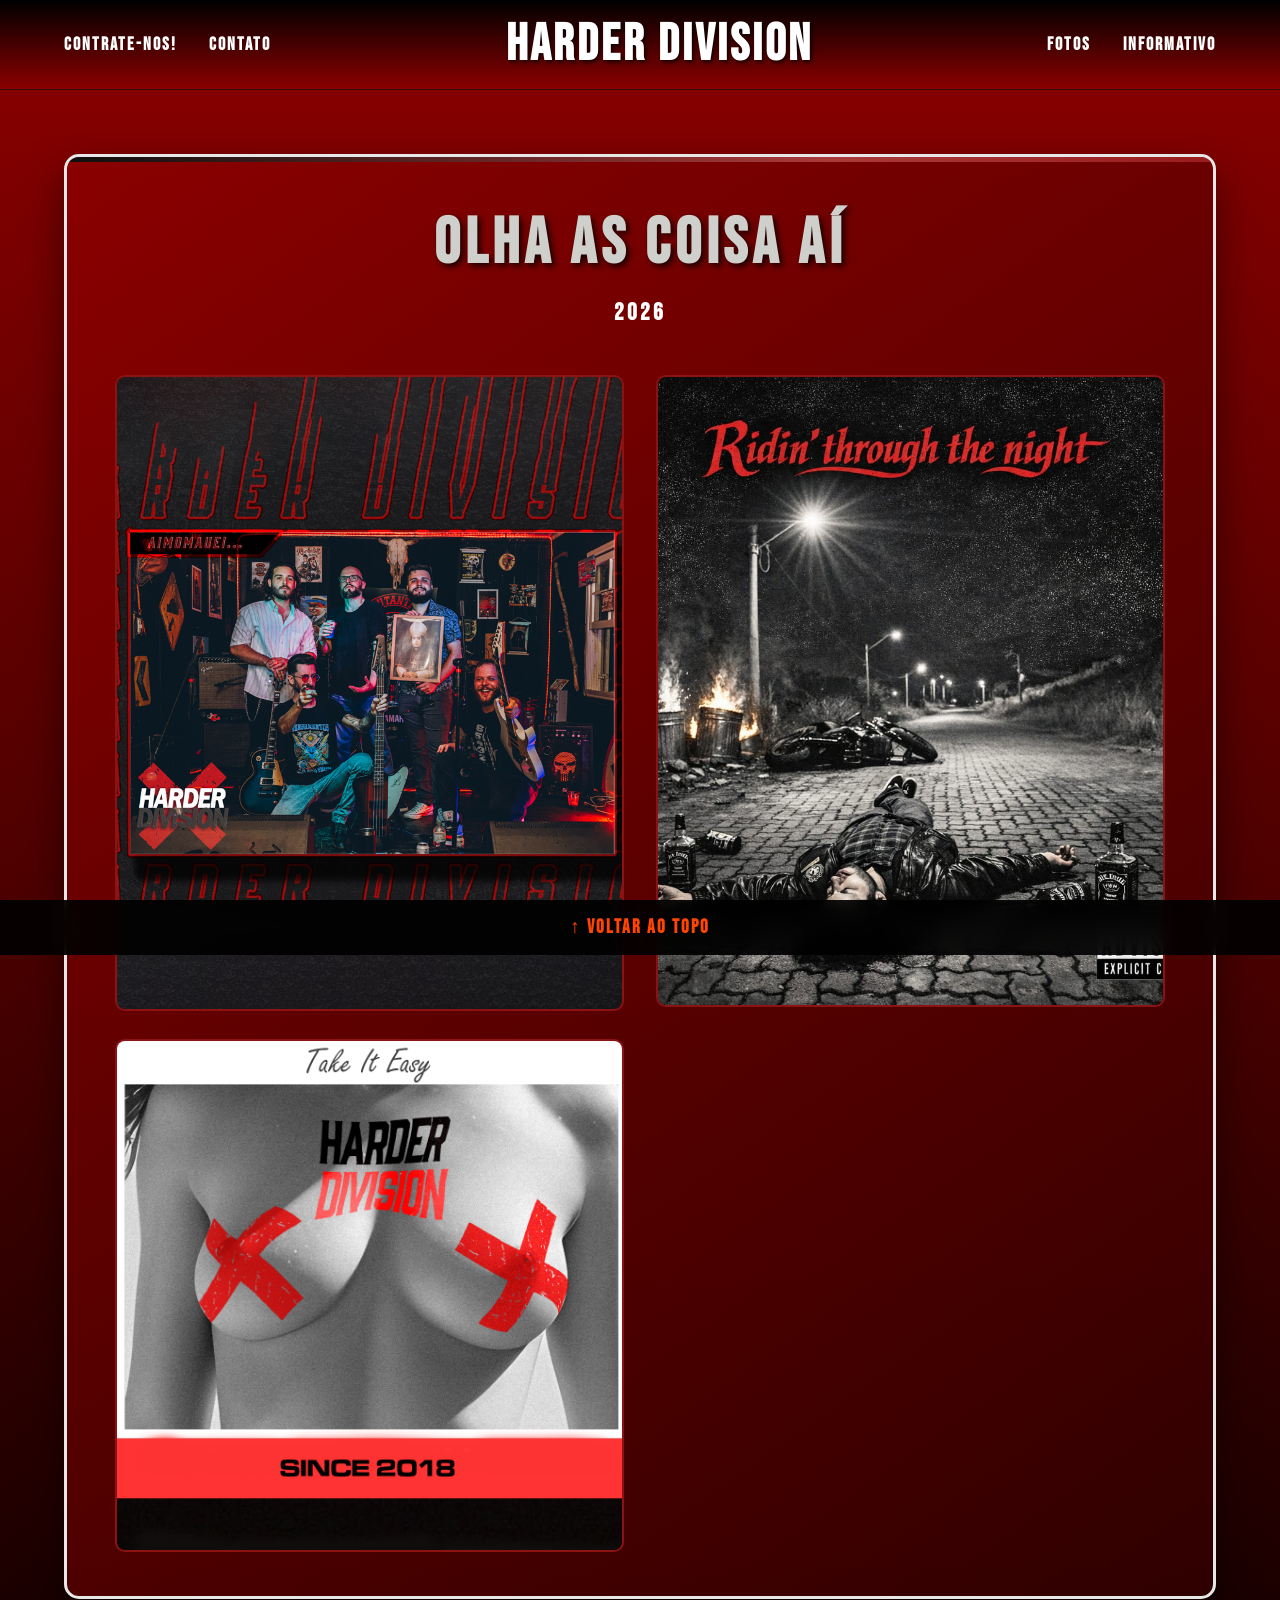
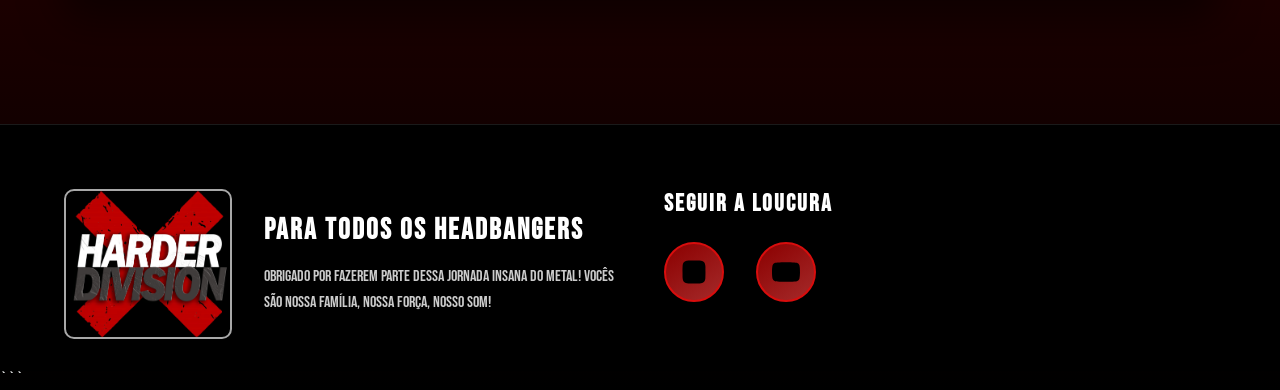
<file: index.html>
```html
<!DOCTYPE html>
<html lang="pt-BR">
<head>
    <meta charset="UTF-8">
    <meta name="viewport" content="width=device-width, initial-scale=1.0">
    <title>Harder Division</title>

    <link rel="preconnect" href="https://fonts.googleapis.com">
    <link rel="preconnect" href="https://fonts.gstatic.com" crossorigin>
    <link href="https://fonts.googleapis.com/css2?family=Bebas+Neue&display=swap" rel="stylesheet">

    <link rel="icon" type="image/x-icon" href="imagens/icone.png">
    <link rel="stylesheet" href="estilos/estilos.css">
</head>
<body>

    <!-- Header Fixa -->
    <header class="header" id="header">
        <nav class="nav-container">

            <div class="nav-left">
                <a href="contrate.html" class="nav-link">CONTRATE-NOS!</a>
                <a href="https://wa.me/5554991694759" class="nav-link">CONTATO</a>
            </div>

            <a href="#header" class="band-name-link">
                <h1 class="band-name">HARDER DIVISION</h1>
            </a>

            <div class="nav-right">
                <a href="https://drive.google.com/drive/u/0/folders/1FFBqMQCpjt4lyAx0GgWC24On2ZjpA8jH" class="nav-link">FOTOS</a>
                <a href="informativo.html" class="nav-link">INFORMATIVO</a>
            </div>

        </nav>
    </header>

    <!-- Main Content -->
    <main class="main-content">

        <section class="newspaper-container">

            <div class="newspaper">

                <div class="newspaper-header">
                    <h2>OLHA AS COISA AÍ</h2>
                    <div class="newspaper-date">2026</div>
                </div>

                <div class="news-grid" id="newsGrid">

                    <!-- CONTRATE NÓIS AÍ -->
                    <a href="contrate.html" style="text-decoration:none;color:inherit;">

                        <div class="news-item">

                            <img src="imagens/amomaueyposite.jpg"
                                 alt="Show 1"
                                 class="news-img">

                            <div class="news-overlay">
                                <h3>Contrata Nóis Aí...</h3>
                                <p>Temo até site!</p>
                            </div>

                        </div>

                    </a>

                    <!-- PROCURA-SE CANCELA -->
                    <div class="news-item"
                         onclick="alert('Calma que logo vem novidade por aí!')">

                        <img src="imagens/runnin.jpeg"
                             alt="Cancela"
                             class="news-img">

                        <div class="news-overlay">
                            <h3>Procura-se: Cancela</h3>
                            <p>Desde o último ensaio não ouvimos mais dele.</p>
                        </div>

                    </div>

                    <!-- TAKE IT EASY -->
                    <a href="informativo.html"
                       style="text-decoration:none;color:inherit;">

                        <div class="news-item">

                            <img src="imagens/post polaroid.png"
                                 alt="Take it Easy"
                                 class="news-img">

                            <div class="news-overlay">
                                <h3>Take it Easy</h3>
                                <p>O Grilo já falou que não vai falar de novo!</p>
                            </div>

                        </div>

                    </a>

                </div>

            </div>

        </section>

    </main>

    <!-- Menu Rolante Inferior -->
    <div class="scroll-menu" id="scrollMenu">
        <div class="scroll-menu-content">
            <a href="#header" class="scroll-link">
                ↑ VOLTAR AO TOPO
            </a>
        </div>
    </div>

    <!-- Footer -->
    <footer class="footer">

        <div class="footer-content">

            <div class="dedication">

                <img src="imagens/logo crop.png"
                     alt="Dedicatória"
                     class="dedication-img">

                <div class="dedication-text">
                    <h3>Para todos os headbangers</h3>

                    <p>
                        Obrigado por fazerem parte dessa jornada insana do metal!
                        Vocês são nossa família, nossa força, nosso som!
                    </p>
                </div>

            </div>

            <div class="social-merch">

                <div class="social-links">

                    <h3>SEGUIR A LOUCURA</h3>

                    <div class="social-icons">

                        <a href="https://www.instagram.com/harderdivision/"
                           class="social-icon instagram">

                            <svg viewBox="0 0 24 24">
                                <path d="M12 2.163c3.204 0 3.584.012 4.85.07 3.252.148 4.771 1.691 4.919 4.919.058 1.265.069 1.645.069 4.849 0 3.205-.012 3.584-.069 4.849-.149 3.225-1.664 4.771-4.919 4.919-1.266.058-1.644.07-4.85.07-3.204 0-3.584-.012-4.849-.07-3.26-.149-4.771-1.699-4.919-4.92-.058-1.265-.07-1.644-.07-4.849 0-3.204.013-3.583.07-4.849.149-3.227 1.664-4.771 4.919-4.919 1.266-.057 1.645-.069 4.849-.069z"/>
                            </svg>

                        </a>

                        <a href="https://www.youtube.com/@kunnr"
                           class="social-icon youtube">

                            <svg viewBox="0 0 24 24">
                                <path d="M23.498 6.186a3.016 3.016 0 0 0-2.122-2.136C19.505 3.545 12 3.545 12 3.545s-7.505 0-9.377.505A3.017 3.017 0 0 0 .502 6.186C0 8.07 0 12 0 12s0 3.93.502 5.814a3.016 3.016 0 0 0 2.122 2.136c1.871.505 9.376.505 9.376.505s7.505 0 9.377-.505a3.015 3.015 0 0 0 2.122-2.136C24 15.93 24 12 24 12s0-3.93-.502-5.814z"/>
                            </svg>

                        </a>

                    </div>

                </div>

            </div>

        </div>

    </footer>

    <script>
        const scrollMenu = document.getElementById("scrollMenu");

        window.addEventListener("scroll", () => {
            if(window.scrollY > 300){
                scrollMenu.classList.add("active");
            } else {
                scrollMenu.classList.remove("active");
            }
        });
    </script>

</body>
</html>
```
</file>
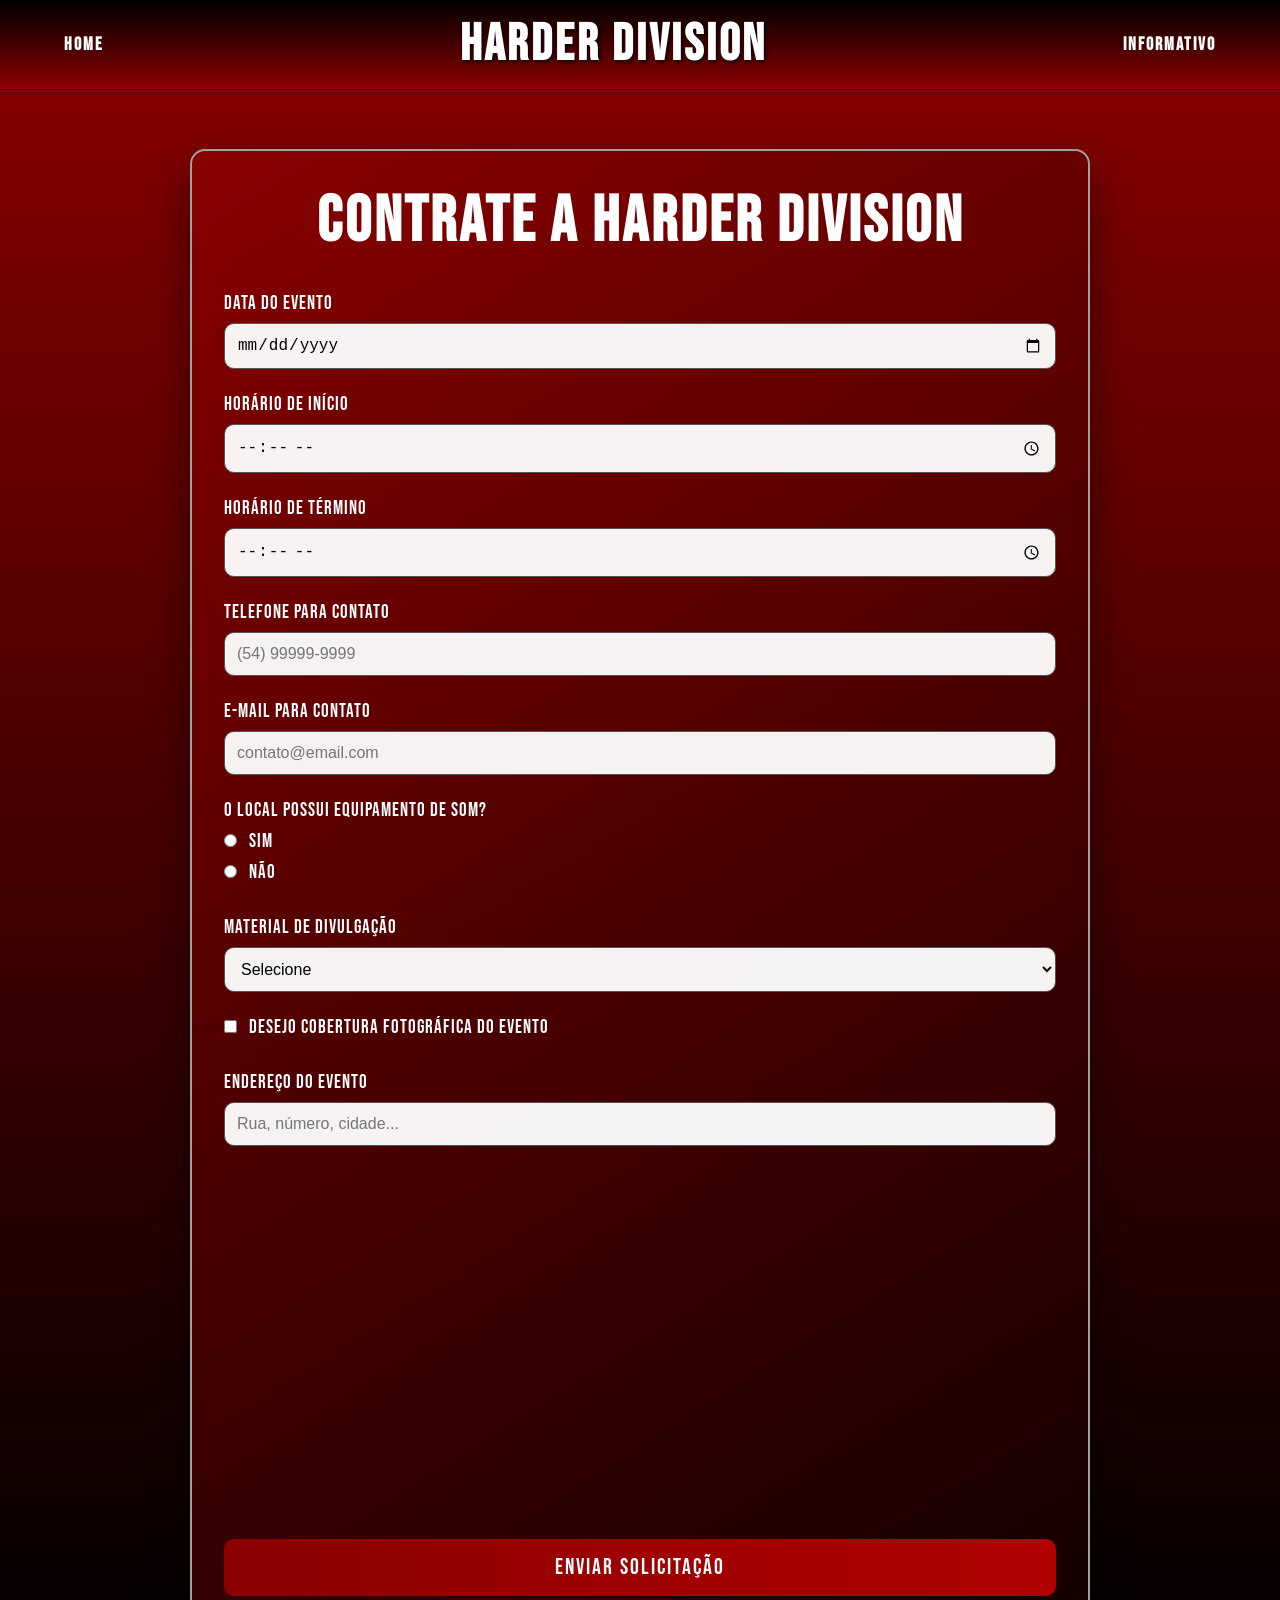
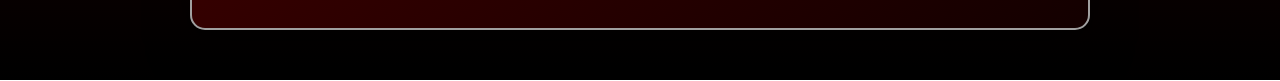
<file: contrate.html>
```html
<!DOCTYPE html>
<html lang="pt-BR">
<head>
    <meta charset="UTF-8">
    <meta name="viewport" content="width=device-width, initial-scale=1.0">
    <title>Contrate-nos - Harder Division</title>

    <link rel="preconnect" href="https://fonts.googleapis.com">
    <link rel="preconnect" href="https://fonts.gstatic.com" crossorigin>
    <link href="https://fonts.googleapis.com/css2?family=Bebas+Neue&display=swap" rel="stylesheet">

    <link rel="icon" type="image/x-icon" href="imagens/icone.png">
    <link rel="stylesheet" href="estilos/estilos.css">
</head>
<body>

    <!-- Header -->
    <header class="header">
        <nav class="nav-container">
            <div class="nav-left">
                <a href="index.html" class="nav-link">HOME</a>
            </div>

            <h1 class="band-name">HARDER DIVISION</h1>

            <div class="nav-right">
                <a href="informativo.html" class="nav-link">INFORMATIVO</a>
            </div>
        </nav>
    </header>

    <!-- Formulário -->
    <main>
        <div class="form-container">

            <h2>CONTRATE A HARDER DIVISION</h2>

            <form id="formContratacao">

                <div class="form-group">
                    <label>Data do Evento</label>
                    <input type="date" required>
                </div>

                <div class="form-group">
                    <label>Horário de Início</label>
                    <input type="time" id="horaInicio" required>
                </div>

                <div class="form-group">
                    <label>Horário de Término</label>
                    <input type="time" id="horaFim" required>
                </div>

                <div class="form-group">
                    <label>Telefone para Contato</label>
                    <input type="tel" placeholder="(54) 99999-9999" required>
                </div>

                <div class="form-group">
                    <label>E-mail para Contato</label>
                    <input type="email" placeholder="contato@email.com" required>
                </div>

                <div class="form-group">
                    <label>O local possui equipamento de som?</label>

                    <label>
                        <input type="radio" name="som" value="Sim" required>
                        Sim
                    </label>

                    <label>
                        <input type="radio" name="som" value="Não">
                        Não
                    </label>
                </div>

                <div class="form-group">
                    <label>Material de Divulgação</label>

                    <select required>
                        <option value="">Selecione</option>
                        <option>Arte criada pela casa/bar</option>
                        <option>Arte criada pela banda</option>
                    </select>
                </div>

                <div class="form-group">
                    <label>
                        <input type="checkbox">
                        Desejo cobertura fotográfica do evento
                    </label>
                </div>

                
<div class="form-group">
    <label>Endereço do Evento</label>

    <input
        type="text"
        id="endereco"
        placeholder="Rua, número, cidade..."
        required>

    <br>

    <iframe
        id="mapaPreview"
        width="100%"
        height="350"
        style="border:0; border-radius:10px;"
        loading="lazy"
        allowfullscreen>
    </iframe>
</div>



                <button type="submit" class="btn-enviar">
                    ENVIAR SOLICITAÇÃO
                </button>

            </form>

        </div>
    </main>

    <script>

    document.getElementById("formContratacao").addEventListener("submit", function(e){

        e.preventDefault();

        const inicio = document.getElementById("horaInicio").value;
        const fim = document.getElementById("horaFim").value;

        const [h1,m1] = inicio.split(":").map(Number);
        const [h2,m2] = fim.split(":").map(Number);

        const minutosInicio = h1 * 60 + m1;
        const minutosFim = h2 * 60 + m2;

        const diferenca = minutosFim - minutosInicio;

        if(diferenca > 105){
            alert("A duração máxima permitida é de 1 hora e 45 minutos.");
            return;
        }

        const dataEvento =
            document.querySelector('input[type="date"]').value;

        const telefone =
            document.querySelector('input[type="tel"]').value;

        const emailCliente =
            document.querySelector('input[type="email"]').value;

        const possuiSom =
            document.querySelector('input[name="som"]:checked')?.value || "Não informado";

        const marketing =
            document.querySelector('select').value;

        const fotos =
            document.querySelector('input[type="checkbox"]').checked
            ? "Sim"
            : "Não";

        const endereco =
            document.querySelector('input[placeholder="Rua, número, cidade..."]').value;

        const assunto =
            "Solicitação de Contratação - Harder Division";

        const mensagem =
`Nova solicitação de show

Data do Evento:
${dataEvento}

Horário:
Início: ${inicio}
Fim: ${fim}

Telefone:
${telefone}

E-mail:
${emailCliente}

Possui equipamento de som?
${possuiSom}

Material de divulgação:
${marketing}

Cobertura fotográfica:
${fotos}

Endereço:
${endereco}
`;

        window.location.href =
        `mailto:contatoharderdivision@gmail.com?subject=${encodeURIComponent(assunto)}&body=${encodeURIComponent(mensagem)}`;

    });

    </script>
    
<script>

const enderecoInput = document.getElementById("endereco");
const mapa = document.getElementById("mapaPreview");

enderecoInput.addEventListener("change", () => {

    const endereco = encodeURIComponent(enderecoInput.value);

    mapa.src =
        `https://maps.google.com/maps?q=${endereco}&t=&z=15&ie=UTF8&iwloc=&output=embed`;

});

</script>



</body>
</html>
</file>
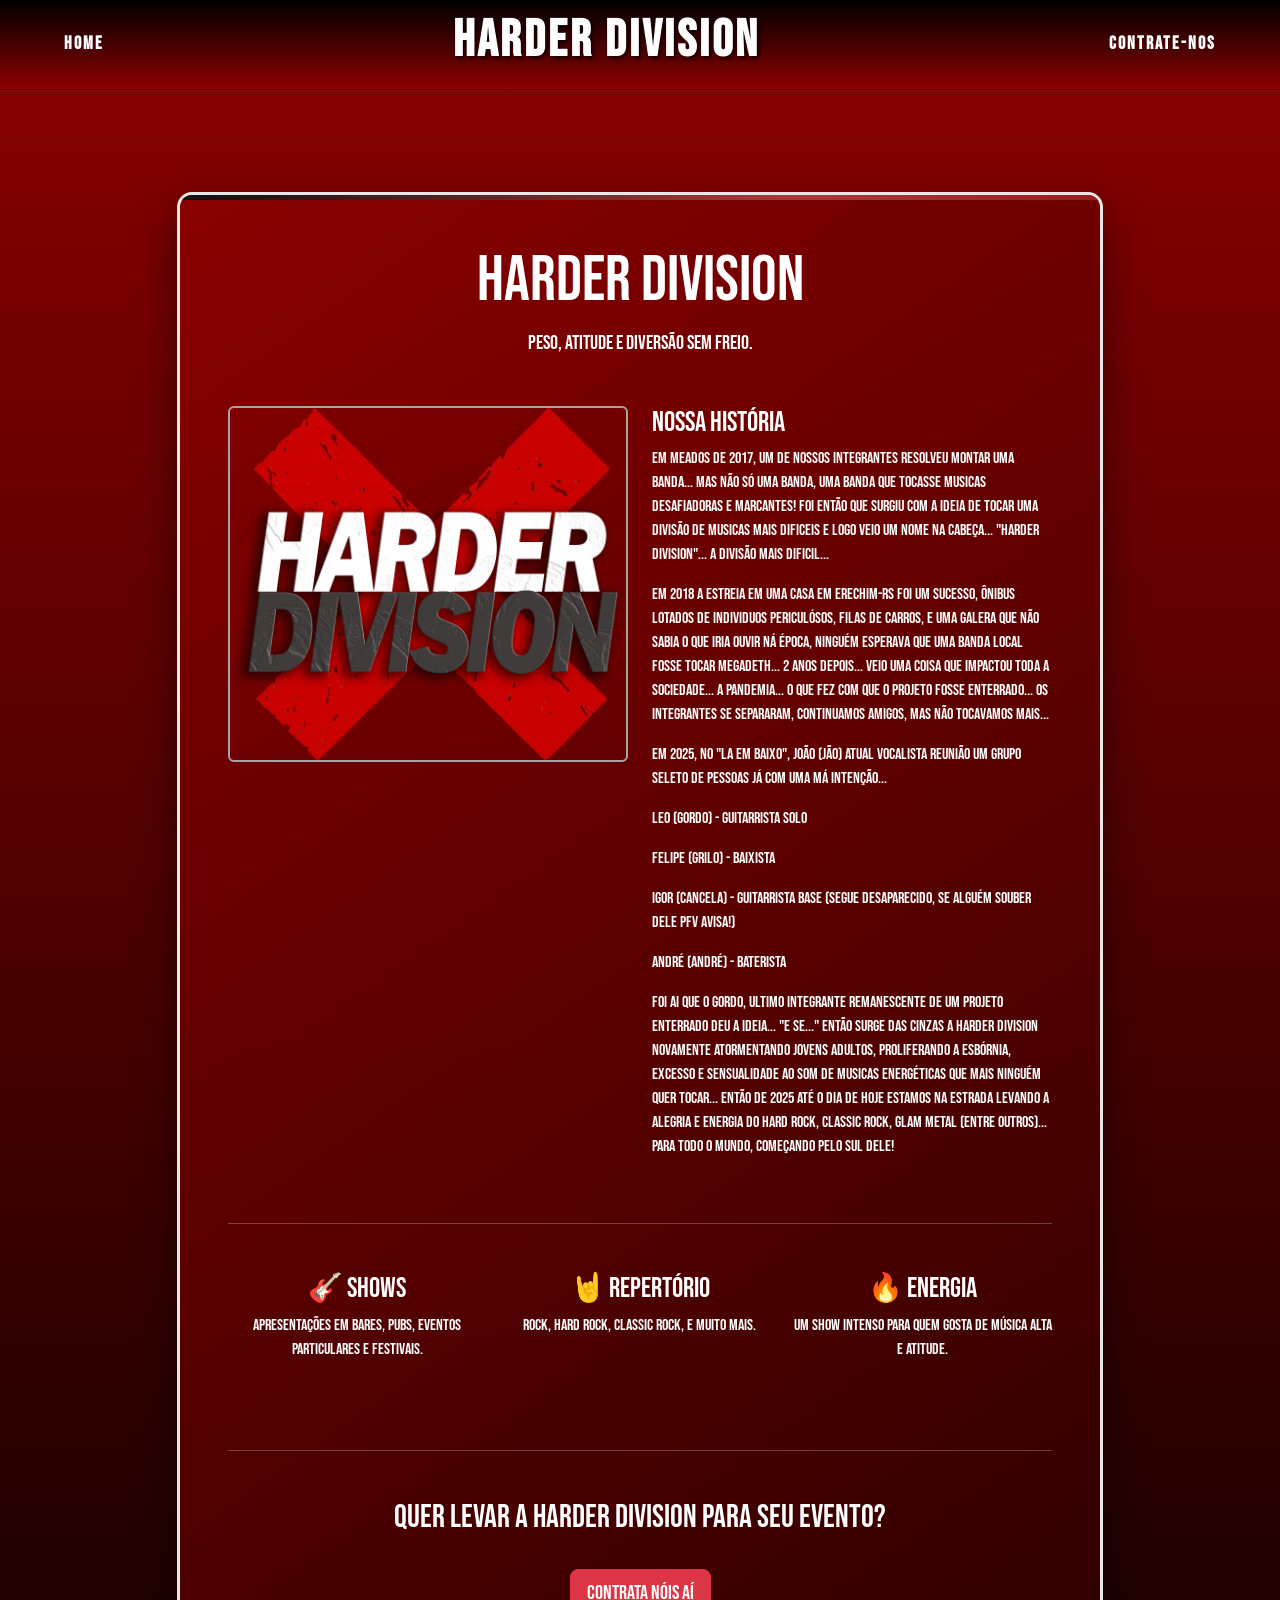
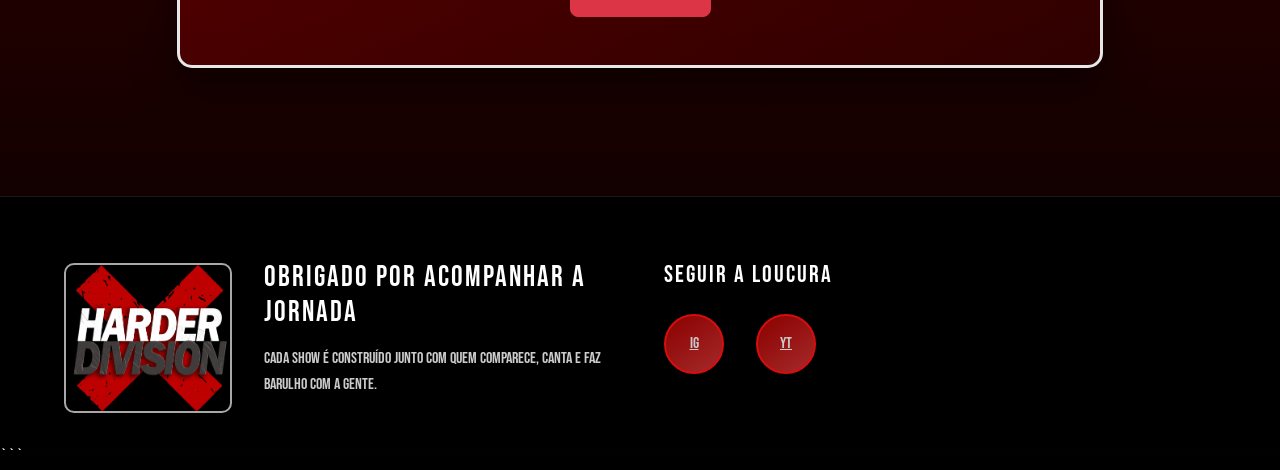
<file: informativo.html>
```html
<!DOCTYPE html>
<html lang="pt-BR">
<head>
    <meta charset="UTF-8">
    <meta name="viewport" content="width=device-width, initial-scale=1.0">

    <title>Informativo - Harder Division</title>

    <link rel="preconnect" href="https://fonts.googleapis.com">
    <link rel="preconnect" href="https://fonts.gstatic.com" crossorigin>
    <link href="https://fonts.googleapis.com/css2?family=Bebas+Neue&display=swap" rel="stylesheet">

    <link rel="icon" type="image/x-icon" href="imagens/icone.png">

    <link href="https://cdn.jsdelivr.net/npm/bootstrap@5.3.7/dist/css/bootstrap.min.css" rel="stylesheet">

    <link rel="stylesheet" href="estilos/estilos.css">
</head>
<body>

    <!-- HEADER -->
    <header class="header">
        <nav class="nav-container">
            <div class="nav-left">
                <a href="index.html" class="nav-link">HOME</a>
            </div>

            <h1 class="band-name">HARDER DIVISION</h1>

            <div class="nav-right">
                <a href="contrate.html" class="nav-link">CONTRATE-NOS</a>
            </div>
        </nav>
    </header>

    <!-- CONTEÚDO -->
    <main class="container py-5" style="margin-top:120px;">

        <div class="row justify-content-center">

            <div class="col-lg-10">

                <div class="newspaper">

                    <div class="text-center mb-5">
                        <h2 class="display-3">HARDER DIVISION</h2>
                        <p class="lead">
                            Peso, atitude e diversão sem freio.
                        </p>
                    </div>

                    <div class="row g-4">

                        <div class="col-md-6">
                            <img
                                src="imagens/logo crop.png"
                                class="img-fluid rounded"
                                alt="Harder Division">
                        </div>

                        <div class="col-md-6">

                            <h3>Nossa História</h3>

                            

                            <p>
                                Em meados de 2017, um de nossos integrantes resolveu montar uma banda...
                                Mas não só uma banda, uma banda que tocasse musicas desafiadoras e marcantes!
                                Foi então que surgiu com a ideia de tocar uma divisão de musicas mais dificeis
                                e logo veio um nome na cabeça... "HARDER DIVISION"... A divisão mais dificil...
                            
                            </p>

                            <p>
                                Em 2018 a estreia em uma casa em Erechim-RS foi um sucesso, ônibus lotados de
                                individuos periculósos, filas de carros, e uma galera que não sabia o que iria ouvir
                                Ná época, ninguém esperava que uma banda local fosse tocar Megadeth...
                                2 anos depois...
                                Veio uma coisa que impactou toda a sociedade... A pandemia... O que fez com que o projeto
                                fosse enterrado... os integrantes se separaram, continuamos amigos, mas não tocavamos mais...
                                
                            </p>

                            <p>
                                Em 2025, no "la em baixo", João (Jão) atual vocalista reunião um grupo seleto de pessoas 
                                já com uma  má intenção...
                            </p>
                            <p>
                                Leo (Gordo) - Guitarrista solo
                            </p>
                            <p>
                                Felipe (Grilo) - Baixista
                            </p>
                            <p>
                                Igor (Cancela) - Guitarrista base (Segue desaparecido, se alguém souber dele pfv avisa!)
                            </p>
                            <p>
                                André (André) - Baterista
                            </p>
                            <p>
                                Foi ai que o Gordo, ultimo integrante remanescente de um projeto enterrado deu a ideia... "e se..."
                                Então surge das cinzas a Harder Division novamente atormentando jovens adultos, 
                                Proliferando a esbórnia, excesso e sensualidade ao som de musicas energéticas que 
                                mais ninguém quer tocar... 
                                Então de 2025 até o dia de hoje estamos na estrada levando a alegria e energia do 
                                Hard rock, classic rock, Glam Metal (entre outros)... Para todo o mundo, começando 
                                pelo sul dele!
                            </p>

                        </div>

                    </div>

                    <hr class="my-5">

                    <div class="row text-center">

                        <div class="col-md-4 mb-4">
                            <h3>🎸 Shows</h3>
                            <p>
                                Apresentações em bares, pubs,
                                eventos particulares e festivais.
                            </p>
                        </div>

                        <div class="col-md-4 mb-4">
                            <h3>🤘 Repertório</h3>
                            <p>
                                Rock, Hard Rock, Classic Rock,
                                e muito mais.
                            </p>
                        </div>

                        <div class="col-md-4 mb-4">
                            <h3>🔥 Energia</h3>
                            <p>
                                Um show intenso para quem gosta
                                de música alta e atitude.
                            </p>
                        </div>

                    </div>

                    <hr class="my-5">

                    <div class="text-center">

                        <h2>Quer levar a Harder Division para seu evento?</h2>

                        <br>

                        <a href="contrate.html" class="btn btn-danger btn-lg">
                            CONTRATA NÓIS AÍ
                        </a>

                    </div>

                </div>

            </div>

        </div>

    </main>

    <!-- FOOTER -->
    <footer class="footer">

        <div class="footer-content">

            <div class="dedication">

                <img
                    src="imagens/logo crop.png"
                    alt="Logo"
                    class="dedication-img">

                <div class="dedication-text">
                    <h3>Obrigado por acompanhar a jornada</h3>
                    <p>
                        Cada show é construído junto com quem
                        comparece, canta e faz barulho com a gente.
                    </p>
                </div>

            </div>

            <div class="social-merch">

                <h3>SEGUIR A LOUCURA</h3>

                <div class="social-icons">

                    <a href="https://www.instagram.com/harderdivision/" class="social-icon">
                        IG
                    </a>

                    <a href="https://www.youtube.com/@kunnr" class="social-icon">
                        YT
                    </a>

                </div>

            </div>

        </div>

    </footer>

</body>
</html>
```
</file>
<file: estilos/estilos.css>
/* style.css */
* {
    margin: 0;
    padding: 0;
    box-sizing: border-box;
}

body {
    font-family: "Bebas Neue", sans-serif;
    overflow-x: hidden;
    background: linear-gradient(180deg, #8B0000 0%, #000000 100%);
    min-height: 100vh;
    color: #fff;
}


/* HEADER - Liquid Glass */
.header {
    position: fixed;
    top: 0;
    width: 100%;
    height: 10vh;
    min-height: 70px;
    background: linear-gradient( #000000 0%, #8B0000 100%);
    backdrop-filter: blur(20px);
    -webkit-backdrop-filter: blur(20px);
    border-bottom: 1px solid rgba(255, 54, 54, 0.2);
    z-index: 1000;
    transition: all 0.3s ease;
    filter-opacity: 70%;
    
}

.nav-container {
    display: flex;
    align-items: center;
    justify-content: space-between;
    height: 100%;
    max-width: 1400px;
    margin: 0 auto;
    padding: 0 5%;
}

.band-name {
    font-family: "Bebas Neue", sans-serif;
    font-size: clamp(2rem, 4vw, 3.5rem);
    font-weight: 700;
    color: #fff;
    text-shadow: 2px 2px 4px rgba(0,0,0,0.8);
    letter-spacing: 3px;
}

.nav-left, .nav-right {
    display: flex;
    gap: 2rem;
}

.nav-link {
    color: #fff;
    text-decoration: none;
    font-size: 1.1rem;
    font-weight: 700;
    text-transform: uppercase;
    letter-spacing: 2px;
    position: relative;
    transition: all 0.3s ease;
}

.nav-link::after {
    content: '';
    position: absolute;
    bottom: -5px;
    left: 0;
    width: 0;
    height: 2px;
    background: linear-gradient(90deg, to right, #190a05, #870000);
    transition: width 0.3s ease;
}

.nav-link:hover::after {
    width: 100%;
}

.nav-link:hover {
    color: #e6e6e6;
    text-shadow: 0 0 10px #808080;
}

/* MAIN - JORNAL */
.main-content {
    margin-top: 10vh;
    padding: 5vh 5%;
    min-height: 90vh;
}

.newspaper-container {
    max-width: 1400px;
    margin: 0 auto;
}

.newspaper {
    background: linear-gradient(145deg, 
        rgba(139, 0, 0, 0.95), 
        rgba(48, 0, 0, 0.95));
    border: 3px solid #e7e7e7;
    border-radius: 15px;
    padding: 3rem;
    box-shadow: 
        0 20px 40px rgba(0,0,0,0.5),
        inset 0 1px 0 rgba(255,255,255,0.1);
    position: relative;
    overflow: hidden;
}

.newspaper::before {
    content: '';
    position: absolute;
    top: 0;
    left: 0;
    right: 0;
    height: 5px;
    background: linear-gradient(90deg, #0f0f0f, #aa3a3a, #8B0000, #000000);
    background-size: 200% 100%;
    animation: shine 3s infinite;
}

@keyframes shine {
    0%, 100% { background-position: 200% 0; }
    50% { background-position: 0 0; }
}

.newspaper-header {
    text-align: center;
    margin-bottom: 3rem;
    position: relative;
}

.newspaper-header h2 {
    font-size: clamp(2.5rem, 5vw, 4rem);
    color: #cfcfcc;
    text-shadow: 3px 3px 6px rgba(0,0,0,0.8);
    letter-spacing: 5px;
    margin-bottom: 1rem;
}

.newspaper-date {
    font-size: 1.5rem;
    color: #ffffff;
    font-weight: 700;
    letter-spacing: 3px;
}

.news-grid {
    display: grid;
    grid-template-columns: repeat(auto-fit, minmax(350px, 1fr));
    gap: 2rem;
}

.news-item {
    position: relative;
    overflow: hidden;
    border-radius: 10px;
    border: 2px solid #8b1313;
    transition: all 0.4s ease;
    transform: translateY(20px);
    opacity: 0;
    animation: slideInUp 0.8s ease forwards;
}

.news-item:nth-child(1) { animation-delay: 0.1s; }
.news-item:nth-child(2) { animation-delay: 0.2s; }
.news-item:nth-child(3) { animation-delay: 0.3s; }
.news-item:nth-child(4) { animation-delay: 0.4s; }

@keyframes slideInUp {
    to {
        transform: translateY(0);
        opacity: 1;
    }
}

.news-img {
    width: 100%;
    height: 100%;
    object-fit: cover;
    transition: transform 0.6s ease;
}

.news-item:hover .news-img {
    transform: scale(1.1);
}

.news-overlay {
    position: absolute;
    bottom: 0;
    left: 0;
    right: 0;
    background: linear-gradient(transparent, rgba(0,0,0,0.9));
    color: #fff;
    padding: 2rem 1.5rem 2rem;
    transform: translateY(100%);
    transition: transform 0.4s ease;
}

.news-item:hover .news-overlay {
    transform: translateY(0);
}

.news-overlay h3 {
    font-size: 1.5rem;
    margin-bottom: 0.5rem;
    color: #f5f5f5;
    letter-spacing: 2px;
}

.news-overlay p {
    font-size: 1rem;
    line-height: 1.5;
}

/* SCROLL MENU */
.scroll-menu {
    position: fixed;
    bottom: 0;
    width: 100%;
    background: rgba(0, 0, 0, 0.9);
    backdrop-filter: blur(10px);
    padding: 1rem 0;
    z-index: 999;
    transform: translateY(100%);
    transition: transform 0.3s ease;
}

.scroll-menu.active {
    transform: translateY(0);
}

.scroll-menu-content {
    max-width: 1400px;
    margin: 0 auto;
    text-align: center;
}

.scroll-link {
    color: #FF4500;
    font-size: 1.2rem;
    font-weight: 700;
    text-decoration: none;
    text-transform: uppercase;
    letter-spacing: 2px;
    transition: all 0.3s ease;
}

.scroll-link:hover {
    color: #ffffff;
    text-shadow: 0 0 15px #bdbdbd;
}

/* FOOTER */
.footer {
    background: rgba(0, 0, 0, 0.95);
    backdrop-filter: blur(15px);
    border-top: 1px solid rgba(255, 255, 255, 0.1);
    padding: 4rem 5% 2rem;
    margin-top: 5rem;
}

.footer-content {
    max-width: 1400px;
    margin: 0 auto;
    display: grid;
    grid-template-columns: 1fr 1fr;
    gap: 3rem;
    align-items: start;
}

.dedication {
    display: flex;
    gap: 2rem;
    align-items: center;
}

.dedication-img {
       
    width: 200px;
    height: 150px;
    object-fit: cover;
    border-radius: 10px;
    border: 2px solid #a8a8a8;
    
}

.dedication-text h3 {
    color: #ffffff;
    font-size: 1.8rem;
    margin-bottom: 1rem;
    letter-spacing: 2px;
}

.dedication-text p {
    line-height: 1.6;
    color: #ccc;
}

.social-merch h3 {
    color: #ffffff;
    font-size: 1.5rem;
    margin-bottom: 1.5rem;
    letter-spacing: 2px;
}

.social-icons {
    display: flex;
    gap: 2rem;
}

.social-icon {
    width: 60px;
    height: 60px;
    background: linear-gradient(145deg, #8B0000, #A52A2A);
    border: 2px solid #d80d0d;
    border-radius: 50%;
    display: flex;
    align-items: center;
    justify-content: center;
    transition: all 0.3s ease;
    color: #cacaca;
}

.social-icon svg {
    width: 28px;
    height: 28px;
}

.social-icon:hover {
    transform: translateY(-5px) scale(1.1);
    box-shadow: 0 10px 25px rgba(255, 165, 0, 0.4);
}

.instagram:hover { border-color: #E4405F; }
.youtube:hover { border-color: #FF0000; }

/* RESPONSIVO */
@media (max-width: 768px) {
    .nav-container {
        padding: 0 3%;
        flex-direction: column;
        gap: 1rem;
        height: auto;
        padding: 1rem 3%;
    }
    
    .nav-left, .nav-right {
        gap: 1.5rem;
    }
    
    .band-name {
        order: -1;
    }
    
    .news-grid {
        grid-template-columns: 1fr;
        gap: 1.5rem;
    }
    
    .newspaper {
        padding: 2rem 1.5rem;
    }
    
    .footer-content {
        grid-template-columns: 1fr;
        gap: 2rem;
        text-align: center;
    }
    
    .dedication {
        flex-direction: column;
        text-align: center;
    }
    
    .social-icons {
        justify-content: center;
    }
}

@media (max-width: 480px) {
    .header {
        min-height: 60px;
    }
    
    .nav-link {
        font-size: 1rem;
    }
}

/* ========================= */
/* HARDER DIVISION - PÁGINAS */
/* ========================= */

/* Logo clicável */
.band-name-link{
    text-decoration: none;
    color: inherit;
}

/* Cards clicáveis */
.news-item{
    cursor: pointer;
}

/* ========================= */
/* FORMULÁRIO CONTRATE-NOS */
/* ========================= */

.form-container{
    max-width: 900px;
    margin: 130px auto 50px auto;
    padding: 2rem;
    background: linear-gradient(
        145deg,
        rgba(139,0,0,.90),
        rgba(20,0,0,.95)
    );
    border: 2px solid #a0a0a0;
    border-radius: 15px;
    box-shadow: 0 20px 40px rgba(0,0,0,.5);
}

.form-container h2{
    text-align: center;
    font-size: clamp(2rem,5vw,4rem);
    margin-bottom: 2rem;
    letter-spacing: 3px;
}

.form-group{
    display: flex;
    flex-direction: column;
    margin-bottom: 1.5rem;
}

.form-group label{
    margin-bottom: .5rem;
    font-size: 1.2rem;
    letter-spacing: 1px;
}

.form-group input,
.form-group select{
    padding: 12px;
    border-radius: 10px;
    border: 1px solid #555;
    background: rgba(255,255,255,.95);
    color: #000;
    font-size: 1rem;
}

.form-group input:focus,
.form-group select:focus{
    outline: none;
    border-color: #ffffff;
    box-shadow: 0 0 15px rgba(255,255,255,.3);
}

.form-group input[type="radio"]{
    width: auto;
    margin-right: 8px;
}

.form-group input[type="checkbox"]{
    width: auto;
    margin-right: 8px;
}

.btn-enviar{
    width: 100%;
    padding: 15px;
    border: none;
    border-radius: 10px;
    background: linear-gradient(
        90deg,
        #8B0000,
        #b10000
    );
    color: white;
    font-family: "Bebas Neue", sans-serif;
    font-size: 1.4rem;
    letter-spacing: 2px;
    cursor: pointer;
    transition: .3s;
}

.btn-enviar:hover{
    transform: scale(1.02);
    box-shadow: 0 0 20px rgba(255,255,255,.2);
}

/* ========================= */
/* INFORMATIVO */
/* ========================= */

.info-container{
    max-width: 1200px;
    margin: 130px auto 50px auto;
    padding: 2rem;
}

.info-container h2{
    letter-spacing: 3px;
}

.info-container p{
    line-height: 1.8;
    font-size: 1.1rem;
}

.img-fluid{
    border: 2px solid #a5a5a5;
    border-radius: 15px;
}

/* ========================= */
/* RESPONSIVO EXTRA */
/* ========================= */

@media (max-width: 768px){

    .form-container{
        margin: 160px 15px 30px 15px;
        padding: 1.5rem;
    }

    .form-container h2{
        font-size: 2rem;
    }

    .newspaper{
        padding: 1.5rem;
    }

    .news-grid{
        grid-template-columns: 1fr;
    }

    .news-item{
        min-height: 250px;
    }

    .news-img{
        min-height: 250px;
    }

    .footer{
        padding-bottom: 80px;
    }
}

@media (max-width: 480px){

    .nav-left,
    .nav-right{
        gap: 1rem;
    }

    .nav-link{
        font-size: .9rem;
    }

    .band-name{
        font-size: 1.8rem;
    }

    .form-container{
        margin-top: 180px;
    }
}
</file>
